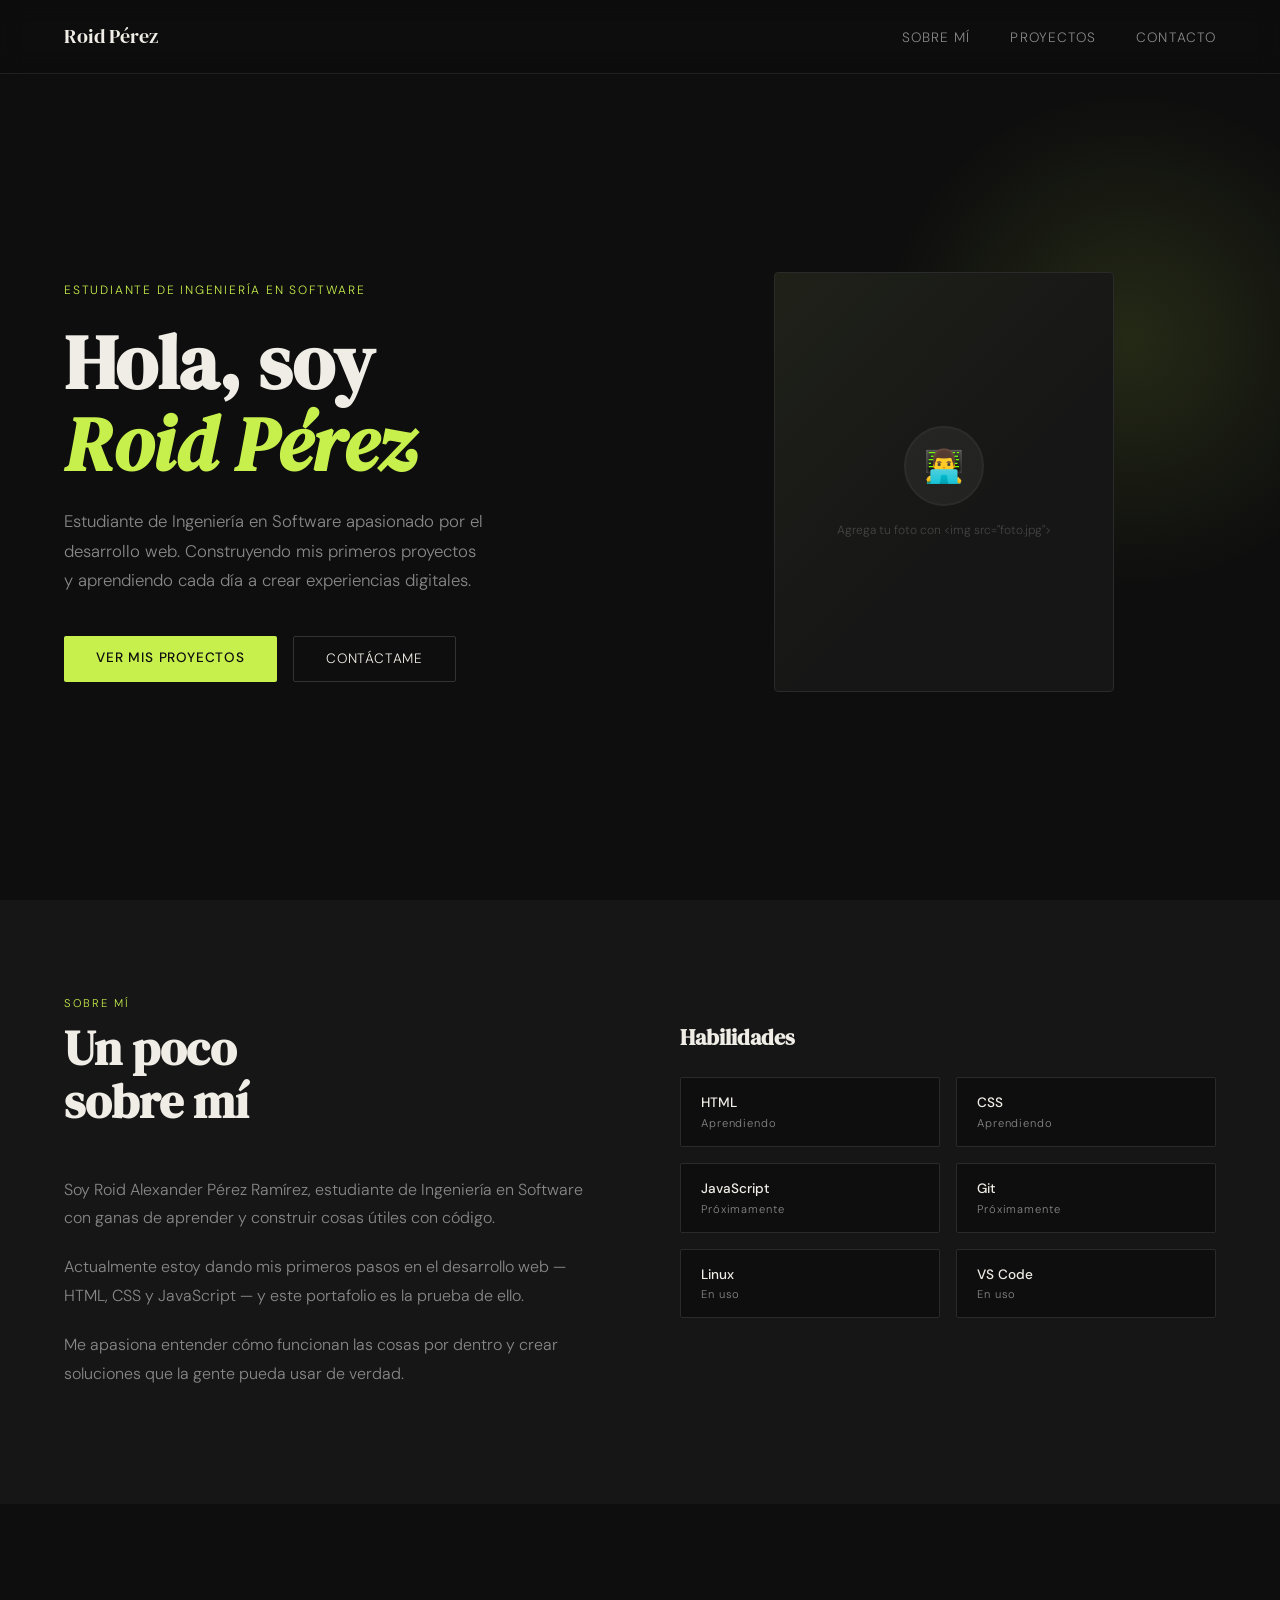
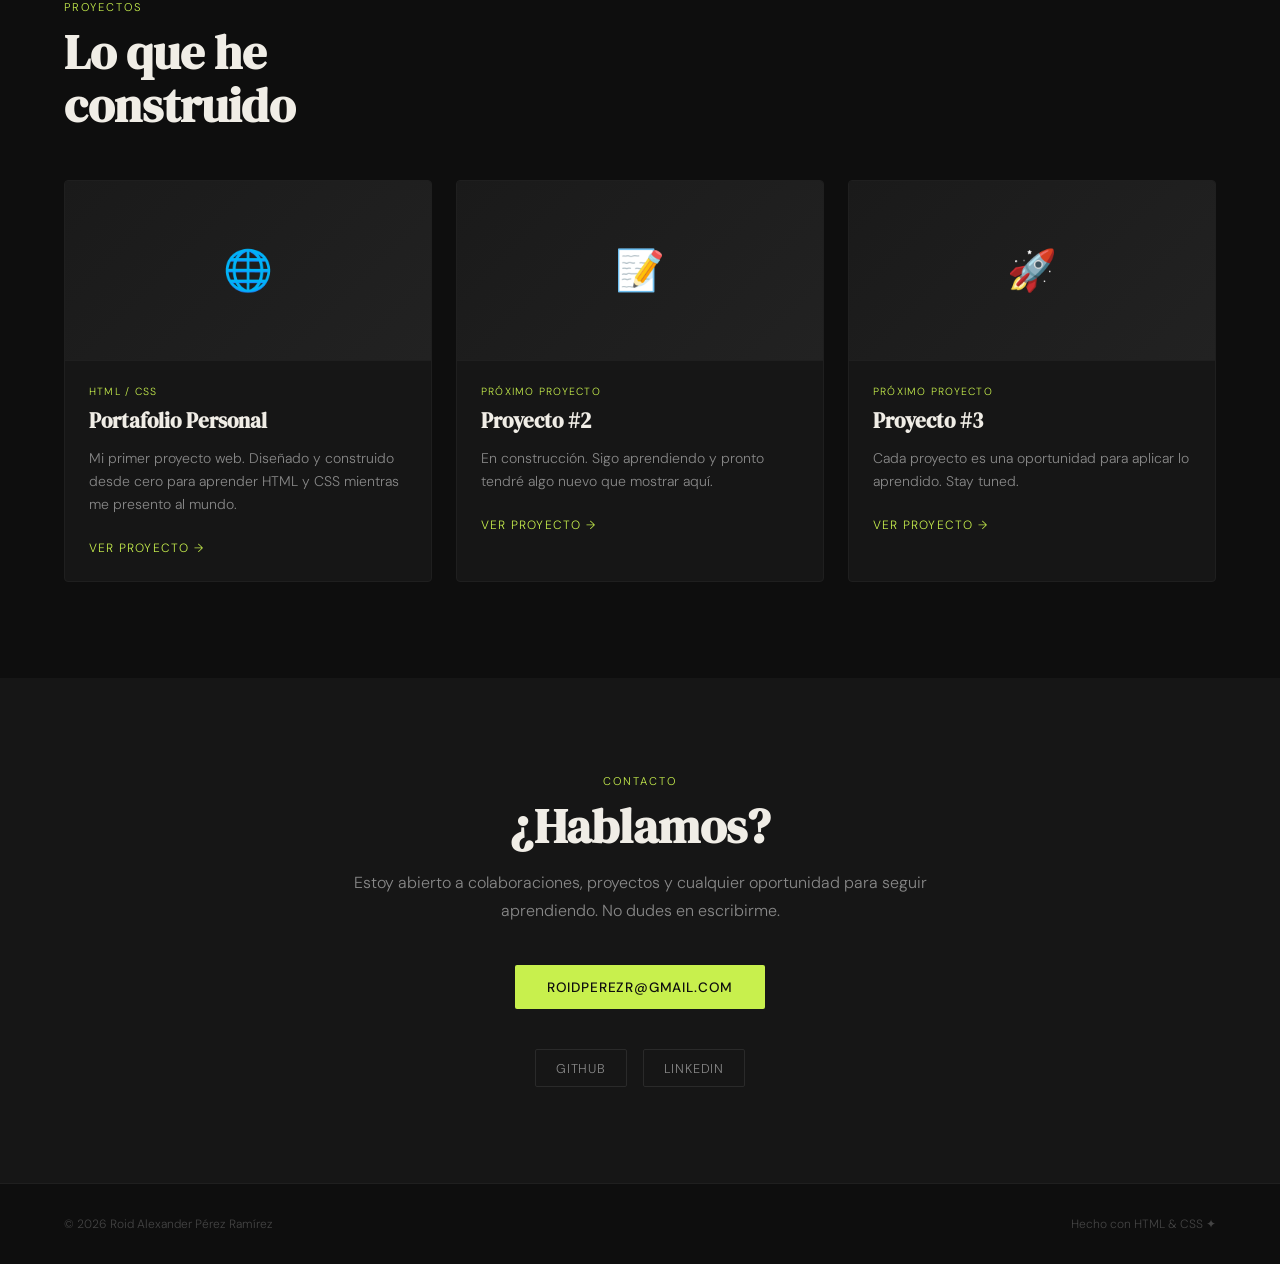
<file: index.html>
<!DOCTYPE html>
<html lang="es">
<head>
  <meta charset="UTF-8" />
  <meta name="viewport" content="width=device-width, initial-scale=1.0"/>
  <title>Roid Pérez — Portafolio</title>
  <link href="https://fonts.googleapis.com/css2?family=DM+Serif+Display:ital@0;1&family=DM+Sans:wght@300;400;500&display=swap" rel="stylesheet"/>
  <style>
    *, *::before, *::after { box-sizing: border-box; margin: 0; padding: 0; }

    :root {
      --bg: #0e0e0e;
      --surface: #161616;
      --accent: #c8f04d;
      --text: #f0ede6;
      --muted: #888;
      --serif: 'DM Serif Display', Georgia, serif;
      --sans: 'DM Sans', sans-serif;
    }

    html { scroll-behavior: smooth; }

    body {
      background: var(--bg);
      color: var(--text);
      font-family: var(--sans);
      font-weight: 300;
      overflow-x: hidden;
    }

    nav {
      position: fixed; top: 0; left: 0; right: 0;
      z-index: 100;
      display: flex; align-items: center; justify-content: space-between;
      padding: 1.4rem 4rem;
      background: rgba(14,14,14,0.85);
      backdrop-filter: blur(12px);
      border-bottom: 1px solid #1f1f1f;
    }

    .nav-logo {
      font-family: var(--serif);
      font-size: 1.25rem;
      color: var(--text);
      text-decoration: none;
    }

    .nav-links { display: flex; gap: 2.5rem; list-style: none; }
    .nav-links a {
      color: var(--muted);
      text-decoration: none;
      font-size: 0.85rem;
      letter-spacing: 0.08em;
      text-transform: uppercase;
      transition: color 0.2s;
    }
    .nav-links a:hover { color: var(--accent); }

    .hero {
      min-height: 100vh;
      display: grid;
      grid-template-columns: 1fr 1fr;
      align-items: center;
      padding: 8rem 4rem 4rem;
      gap: 4rem;
      position: relative;
      overflow: hidden;
    }

    .hero::before {
      content: '';
      position: absolute;
      width: 500px; height: 500px;
      background: radial-gradient(circle, rgba(200,240,77,0.12) 0%, transparent 70%);
      top: 10%; right: -100px;
      border-radius: 50%;
      animation: pulse 6s ease-in-out infinite;
    }

    @keyframes pulse {
      0%, 100% { transform: scale(1); opacity: 0.8; }
      50% { transform: scale(1.1); opacity: 1; }
    }

    .hero-text { animation: fadeUp 0.9s ease both; }

    @keyframes fadeUp {
      from { opacity: 0; transform: translateY(30px); }
      to   { opacity: 1; transform: translateY(0); }
    }

    .hero-label {
      font-size: 0.75rem;
      letter-spacing: 0.15em;
      text-transform: uppercase;
      color: var(--accent);
      margin-bottom: 1.5rem;
    }

    .hero h1 {
      font-family: var(--serif);
      font-size: clamp(3rem, 6vw, 5.5rem);
      line-height: 1.05;
      margin-bottom: 1.5rem;
    }

    .hero h1 em { font-style: italic; color: var(--accent); }

    .hero-desc {
      font-size: 1.05rem;
      line-height: 1.75;
      color: var(--muted);
      max-width: 420px;
      margin-bottom: 2.5rem;
    }

    .hero-btns { display: flex; gap: 1rem; flex-wrap: wrap; }

    .btn {
      display: inline-block;
      padding: 0.85rem 2rem;
      border-radius: 2px;
      font-size: 0.85rem;
      letter-spacing: 0.06em;
      text-transform: uppercase;
      text-decoration: none;
      transition: all 0.2s;
      border: none;
      cursor: pointer;
    }

    .btn-primary { background: var(--accent); color: #0e0e0e; font-weight: 500; }
    .btn-primary:hover { background: #d8ff5a; }
    .btn-outline { background: transparent; color: var(--text); border: 1px solid #333; }
    .btn-outline:hover { border-color: var(--accent); color: var(--accent); }

    .hero-photo {
      display: flex; justify-content: center; align-items: center;
      animation: fadeUp 0.9s 0.2s ease both;
    }

    .photo-frame {
      width: 340px; height: 420px;
      border: 1px solid #2a2a2a;
      border-radius: 4px;
      background: var(--surface);
      display: flex; flex-direction: column;
      align-items: center; justify-content: center;
      gap: 1rem;
      position: relative;
      overflow: hidden;
    }

    .photo-frame::after {
      content: '';
      position: absolute; inset: 0;
      background: linear-gradient(135deg, rgba(200,240,77,0.05) 0%, transparent 60%);
    }

    .photo-icon {
      width: 80px; height: 80px;
      border-radius: 50%;
      background: #222;
      display: flex; align-items: center; justify-content: center;
      font-size: 2rem;
      border: 2px solid #2a2a2a;
    }

    .photo-hint { font-size: 0.75rem; color: #444; text-align: center; padding: 0 2rem; }

    section { padding: 6rem 4rem; }

    .section-label {
      font-size: 0.7rem;
      letter-spacing: 0.18em;
      text-transform: uppercase;
      color: var(--accent);
      margin-bottom: 0.75rem;
    }

    .section-title {
      font-family: var(--serif);
      font-size: clamp(2rem, 4vw, 3rem);
      line-height: 1.1;
      margin-bottom: 3rem;
    }

    .about { background: var(--surface); }

    .about-grid {
      display: grid;
      grid-template-columns: 1fr 1fr;
      gap: 5rem;
      align-items: start;
    }

    .about-text p { color: var(--muted); line-height: 1.8; margin-bottom: 1.25rem; }

    .skills-list { display: grid; grid-template-columns: 1fr 1fr; gap: 1rem; }

    .skill-item {
      padding: 1rem 1.25rem;
      border: 1px solid #2a2a2a;
      border-radius: 2px;
      background: var(--bg);
      transition: border-color 0.2s;
    }

    .skill-item:hover { border-color: var(--accent); }
    .skill-name { font-size: 0.85rem; font-weight: 500; margin-bottom: 0.3rem; }
    .skill-level { font-size: 0.7rem; color: var(--muted); letter-spacing: 0.08em; }

    .projects-grid {
      display: grid;
      grid-template-columns: repeat(auto-fit, minmax(300px, 1fr));
      gap: 1.5rem;
    }

    .project-card {
      background: var(--surface);
      border: 1px solid #1f1f1f;
      border-radius: 4px;
      overflow: hidden;
      transition: border-color 0.2s, transform 0.3s;
    }

    .project-card:hover { border-color: var(--accent); transform: translateY(-4px); }

    .project-thumb {
      height: 180px;
      background: linear-gradient(135deg, #1a1a1a 0%, #222 100%);
      display: flex; align-items: center; justify-content: center;
      font-size: 2.5rem;
      border-bottom: 1px solid #1f1f1f;
    }

    .project-body { padding: 1.5rem; }

    .project-tag {
      font-size: 0.65rem;
      letter-spacing: 0.12em;
      text-transform: uppercase;
      color: var(--accent);
      margin-bottom: 0.5rem;
    }

    .project-title { font-family: var(--serif); font-size: 1.3rem; margin-bottom: 0.75rem; }

    .project-desc { font-size: 0.875rem; color: var(--muted); line-height: 1.65; margin-bottom: 1.25rem; }

    .project-link {
      font-size: 0.75rem;
      letter-spacing: 0.1em;
      text-transform: uppercase;
      color: var(--accent);
      text-decoration: none;
    }
    .project-link:hover { text-decoration: underline; }

    .contact { background: var(--surface); text-align: center; }
    .contact-inner { max-width: 600px; margin: 0 auto; }
    .contact .section-title { margin-bottom: 1rem; }
    .contact-desc { color: var(--muted); line-height: 1.75; margin-bottom: 2.5rem; }

    .contact-links {
      display: flex; gap: 1rem;
      justify-content: center;
      flex-wrap: wrap;
      margin-top: 2.5rem;
    }

    .contact-link {
      display: inline-flex; align-items: center; gap: 0.5rem;
      padding: 0.6rem 1.25rem;
      border: 1px solid #2a2a2a;
      border-radius: 2px;
      color: var(--muted);
      text-decoration: none;
      font-size: 0.8rem;
      letter-spacing: 0.06em;
      text-transform: uppercase;
      transition: all 0.2s;
    }
    .contact-link:hover { border-color: var(--accent); color: var(--accent); }

    footer {
      padding: 2rem 4rem;
      border-top: 1px solid #1f1f1f;
      display: flex; justify-content: space-between; align-items: center;
    }
    footer p { font-size: 0.75rem; color: #444; }

    @media (max-width: 768px) {
      nav { padding: 1.2rem 1.5rem; }
      .nav-links { gap: 1.5rem; }
      .hero { grid-template-columns: 1fr; padding: 7rem 1.5rem 3rem; }
      .hero-photo { display: none; }
      section { padding: 4rem 1.5rem; }
      .about-grid { grid-template-columns: 1fr; gap: 2.5rem; }
      footer { flex-direction: column; gap: 0.5rem; text-align: center; }
    }
  </style>
</head>
<body>

  <nav>
    <a href="#" class="nav-logo">Roid Pérez</a>
    <ul class="nav-links">
      <li><a href="#sobre-mi">Sobre mí</a></li>
      <li><a href="#proyectos">Proyectos</a></li>
      <li><a href="#contacto">Contacto</a></li>
    </ul>
  </nav>

  <section class="hero">
    <div class="hero-text">
      <p class="hero-label">Estudiante de Ingeniería en Software</p>
      <h1>Hola, soy<br/><em>Roid Pérez</em></h1>
      <p class="hero-desc">
        Estudiante de Ingeniería en Software apasionado por el desarrollo web. Construyendo mis primeros proyectos y aprendiendo cada día a crear experiencias digitales.
      </p>
      <div class="hero-btns">
        <a href="#proyectos" class="btn btn-primary">Ver mis proyectos</a>
        <a href="#contacto" class="btn btn-outline">Contáctame</a>
      </div>
    </div>
    <div class="hero-photo">
      <div class="photo-frame">
        <div class="photo-icon">👨‍💻</div>
        <!-- ✏️ Reemplaza con tu foto:
             <img src="foto.jpg" style="width:100%;height:100%;object-fit:cover;" /> -->
        <p class="photo-hint">Agrega tu foto con &lt;img src="foto.jpg"&gt;</p>
      </div>
    </div>
  </section>

  <section class="about" id="sobre-mi">
    <p class="section-label">Sobre mí</p>
    <div class="about-grid">
      <div class="about-text">
        <h2 class="section-title">Un poco<br/>sobre mí</h2>
        <p>Soy Roid Alexander Pérez Ramírez, estudiante de Ingeniería en Software con ganas de aprender y construir cosas útiles con código.</p>
        <p>Actualmente estoy dando mis primeros pasos en el desarrollo web — HTML, CSS y JavaScript — y este portafolio es la prueba de ello.</p>
        <p>Me apasiona entender cómo funcionan las cosas por dentro y crear soluciones que la gente pueda usar de verdad.</p>
      </div>
      <div>
        <h3 style="font-family: var(--serif); font-size: 1.4rem; margin-bottom: 1.5rem;">Habilidades</h3>
        <div class="skills-list">
          <div class="skill-item">
            <div class="skill-name">HTML</div>
            <div class="skill-level">Aprendiendo</div>
          </div>
          <div class="skill-item">
            <div class="skill-name">CSS</div>
            <div class="skill-level">Aprendiendo</div>
          </div>
          <div class="skill-item">
            <div class="skill-name">JavaScript</div>
            <div class="skill-level">Próximamente</div>
          </div>
          <div class="skill-item">
            <div class="skill-name">Git</div>
            <div class="skill-level">Próximamente</div>
          </div>
          <div class="skill-item">
            <div class="skill-name">Linux</div>
            <div class="skill-level">En uso</div>
          </div>
          <div class="skill-item">
            <div class="skill-name">VS Code</div>
            <div class="skill-level">En uso</div>
          </div>
        </div>
      </div>
    </div>
  </section>

  <section id="proyectos">
    <p class="section-label">Proyectos</p>
    <h2 class="section-title">Lo que he<br/>construido</h2>
    <div class="projects-grid">

      <div class="project-card">
        <div class="project-thumb">🌐</div>
        <div class="project-body">
          <p class="project-tag">HTML / CSS</p>
          <h3 class="project-title">Portafolio Personal</h3>
          <p class="project-desc">Mi primer proyecto web. Diseñado y construido desde cero para aprender HTML y CSS mientras me presento al mundo.</p>
          <a href="#" class="project-link">Ver proyecto →</a>
        </div>
      </div>

      <div class="project-card">
        <div class="project-thumb">📝</div>
        <div class="project-body">
          <p class="project-tag">Próximo proyecto</p>
          <h3 class="project-title">Proyecto #2</h3>
          <p class="project-desc">En construcción. Sigo aprendiendo y pronto tendré algo nuevo que mostrar aquí.</p>
          <a href="#" class="project-link">Ver proyecto →</a>
        </div>
      </div>

      <div class="project-card">
        <div class="project-thumb">🚀</div>
        <div class="project-body">
          <p class="project-tag">Próximo proyecto</p>
          <h3 class="project-title">Proyecto #3</h3>
          <p class="project-desc">Cada proyecto es una oportunidad para aplicar lo aprendido. Stay tuned.</p>
          <a href="#" class="project-link">Ver proyecto →</a>
        </div>
      </div>

    </div>
  </section>

  <section class="contact" id="contacto">
    <div class="contact-inner">
      <p class="section-label">Contacto</p>
      <h2 class="section-title">¿Hablamos?</h2>
      <p class="contact-desc">
        Estoy abierto a colaboraciones, proyectos y cualquier oportunidad para seguir aprendiendo. No dudes en escribirme.
      </p>
      <a href="mailto:roidperezr@gmail.com" class="btn btn-primary">roidperezr@gmail.com</a>
      <div class="contact-links">
        <a href="https://github.com/" class="contact-link" target="_blank">GitHub</a>
        <a href="https://linkedin.com/" class="contact-link" target="_blank">LinkedIn</a>
      </div>
    </div>
  </section>

  <footer>
    <p>© 2026 Roid Alexander Pérez Ramírez</p>
    <p>Hecho con HTML & CSS ✦</p>
  </footer>

</body>
</html>
</file>
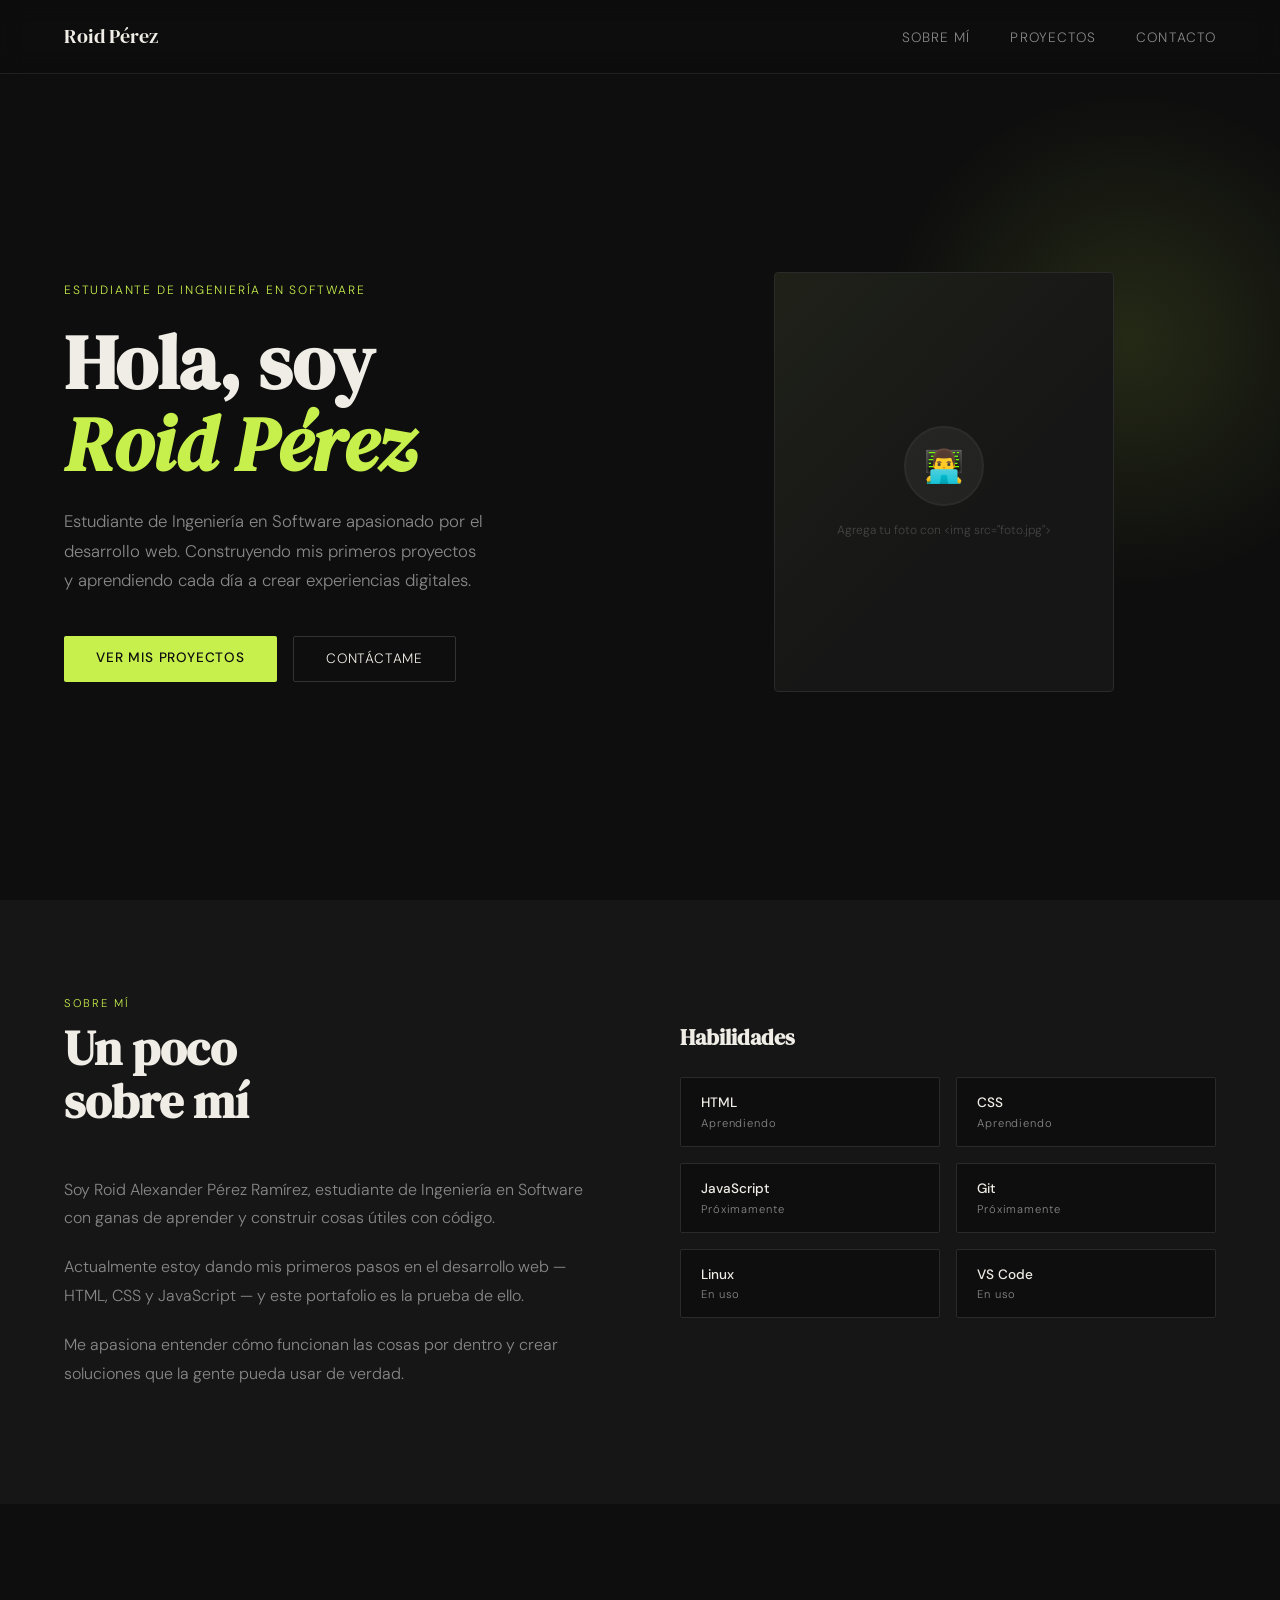
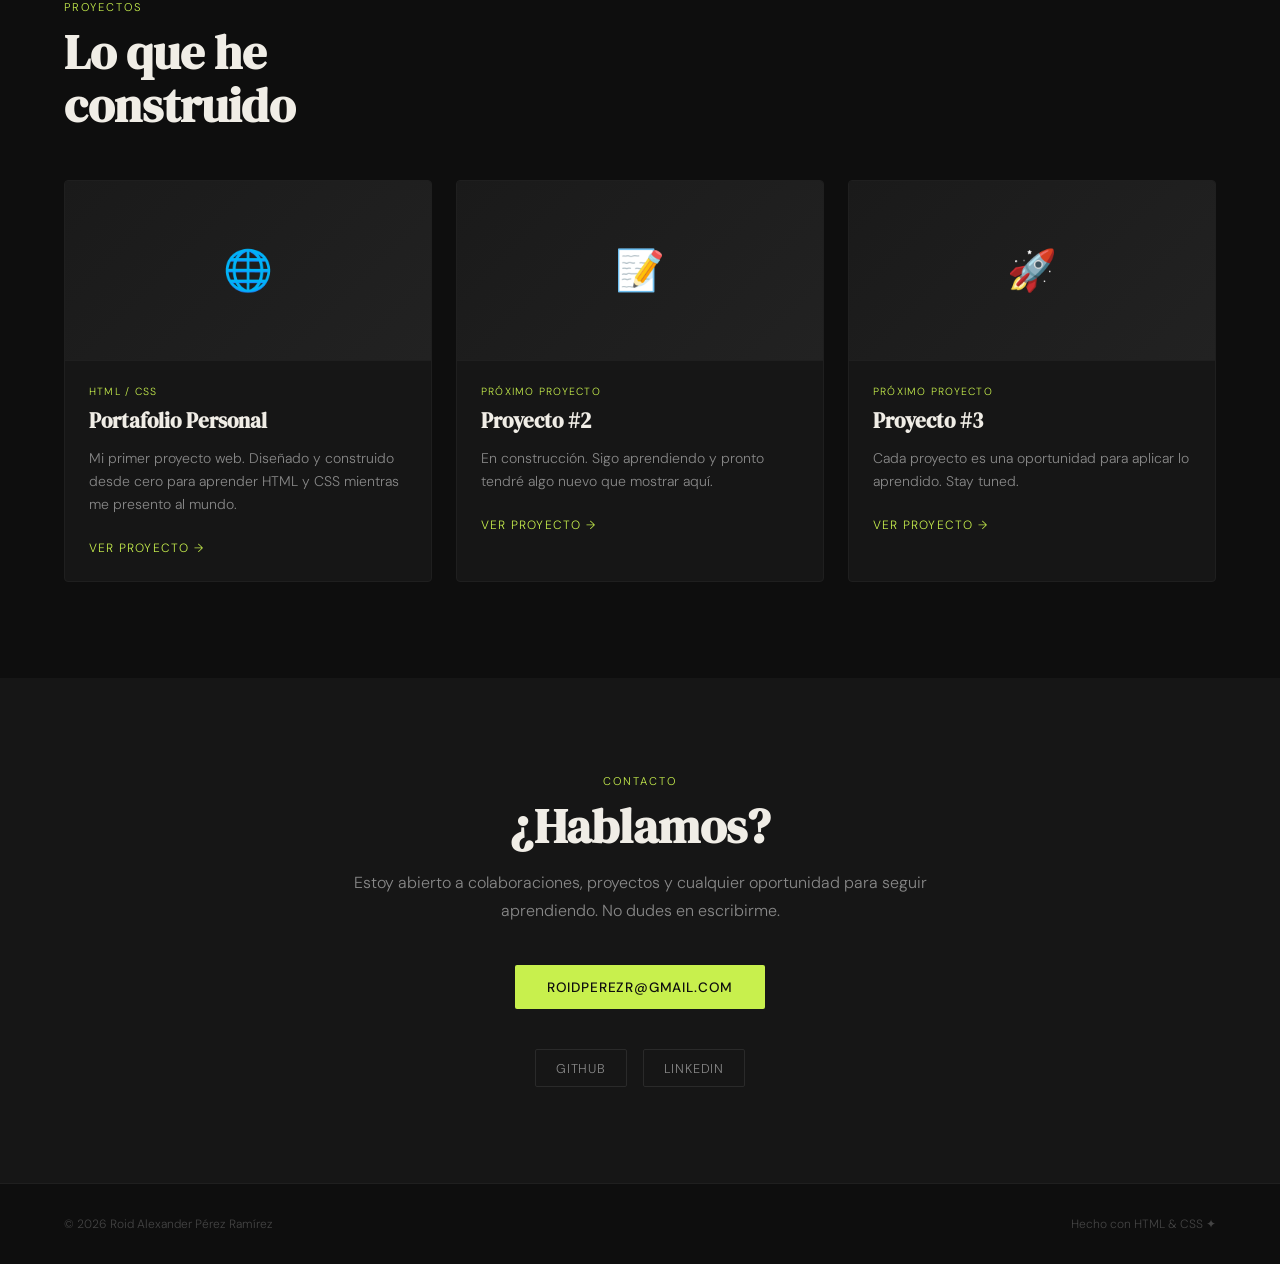
<file: index (1).html>
<!DOCTYPE html>
<html lang="es">
<head>
  <meta charset="UTF-8" />
  <meta name="viewport" content="width=device-width, initial-scale=1.0"/>
  <title>Roid Pérez — Portafolio</title>
  <link href="https://fonts.googleapis.com/css2?family=DM+Serif+Display:ital@0;1&family=DM+Sans:wght@300;400;500&display=swap" rel="stylesheet"/>
  <link rel="stylesheet" href="styles.css"/>
</head>
<body>

  <nav>
    <a href="#" class="nav-logo">Roid Pérez</a>
    <ul class="nav-links">
      <li><a href="#sobre-mi">Sobre mí</a></li>
      <li><a href="#proyectos">Proyectos</a></li>
      <li><a href="#contacto">Contacto</a></li>
    </ul>
  </nav>

  <section class="hero">
    <div class="hero-text">
      <p class="hero-label">Estudiante de Ingeniería en Software</p>
      <h1>Hola, soy<br/><em>Roid Pérez</em></h1>
      <p class="hero-desc">
        Estudiante de Ingeniería en Software apasionado por el desarrollo web. Construyendo mis primeros proyectos y aprendiendo cada día a crear experiencias digitales.
      </p>
      <div class="hero-btns">
        <a href="#proyectos" class="btn btn-primary">Ver mis proyectos</a>
        <a href="#contacto" class="btn btn-outline">Contáctame</a>
      </div>
    </div>
    <div class="hero-photo">
      <div class="photo-frame">
        <div class="photo-icon">👨‍💻</div>
        <!-- ✏️ Reemplaza con tu foto:
             <img src="foto.jpg" style="width:100%;height:100%;object-fit:cover;" /> -->
        <p class="photo-hint">Agrega tu foto con &lt;img src="foto.jpg"&gt;</p>
      </div>
    </div>
  </section>

  <section class="about" id="sobre-mi">
    <p class="section-label">Sobre mí</p>
    <div class="about-grid">
      <div class="about-text">
        <h2 class="section-title">Un poco<br/>sobre mí</h2>
        <p>Soy Roid Alexander Pérez Ramírez, estudiante de Ingeniería en Software con ganas de aprender y construir cosas útiles con código.</p>
        <p>Actualmente estoy dando mis primeros pasos en el desarrollo web — HTML, CSS y JavaScript — y este portafolio es la prueba de ello.</p>
        <p>Me apasiona entender cómo funcionan las cosas por dentro y crear soluciones que la gente pueda usar de verdad.</p>
      </div>
      <div>
        <h3 class="skills-title">Habilidades</h3>
        <div class="skills-list">
          <div class="skill-item">
            <div class="skill-name">HTML</div>
            <div class="skill-level">Aprendiendo</div>
          </div>
          <div class="skill-item">
            <div class="skill-name">CSS</div>
            <div class="skill-level">Aprendiendo</div>
          </div>
          <div class="skill-item">
            <div class="skill-name">JavaScript</div>
            <div class="skill-level">Próximamente</div>
          </div>
          <div class="skill-item">
            <div class="skill-name">Git</div>
            <div class="skill-level">Próximamente</div>
          </div>
          <div class="skill-item">
            <div class="skill-name">Linux</div>
            <div class="skill-level">En uso</div>
          </div>
          <div class="skill-item">
            <div class="skill-name">VS Code</div>
            <div class="skill-level">En uso</div>
          </div>
        </div>
      </div>
    </div>
  </section>

  <section id="proyectos">
    <p class="section-label">Proyectos</p>
    <h2 class="section-title">Lo que he<br/>construido</h2>
    <div class="projects-grid">

      <div class="project-card">
        <div class="project-thumb">🌐</div>
        <div class="project-body">
          <p class="project-tag">HTML / CSS</p>
          <h3 class="project-title">Portafolio Personal</h3>
          <p class="project-desc">Mi primer proyecto web. Diseñado y construido desde cero para aprender HTML y CSS mientras me presento al mundo.</p>
          <a href="#" class="project-link">Ver proyecto →</a>
        </div>
      </div>

      <div class="project-card">
        <div class="project-thumb">📝</div>
        <div class="project-body">
          <p class="project-tag">Próximo proyecto</p>
          <h3 class="project-title">Proyecto #2</h3>
          <p class="project-desc">En construcción. Sigo aprendiendo y pronto tendré algo nuevo que mostrar aquí.</p>
          <a href="#" class="project-link">Ver proyecto →</a>
        </div>
      </div>

      <div class="project-card">
        <div class="project-thumb">🚀</div>
        <div class="project-body">
          <p class="project-tag">Próximo proyecto</p>
          <h3 class="project-title">Proyecto #3</h3>
          <p class="project-desc">Cada proyecto es una oportunidad para aplicar lo aprendido. Stay tuned.</p>
          <a href="#" class="project-link">Ver proyecto →</a>
        </div>
      </div>

    </div>
  </section>

  <section class="contact" id="contacto">
    <div class="contact-inner">
      <p class="section-label">Contacto</p>
      <h2 class="section-title">¿Hablamos?</h2>
      <p class="contact-desc">
        Estoy abierto a colaboraciones, proyectos y cualquier oportunidad para seguir aprendiendo. No dudes en escribirme.
      </p>
      <a href="mailto:roidperezr@gmail.com" class="btn btn-primary">roidperezr@gmail.com</a>
      <div class="contact-links">
        <a href="https://github.com/roidprzr" class="contact-link" target="_blank">GitHub</a>
        <a href="https://linkedin.com/" class="contact-link" target="_blank">LinkedIn</a>
      </div>
    </div>
  </section>

  <footer>
    <p>© 2026 Roid Alexander Pérez Ramírez</p>
    <p>Hecho con HTML & CSS ✦</p>
  </footer>

</body>
</html>
</file>
<file: styles.css>
/* ── VARIABLES ── */
:root {
  --bg: #0e0e0e;
  --surface: #161616;
  --accent: #c8f04d;
  --text: #f0ede6;
  --muted: #888;
  --serif: 'DM Serif Display', Georgia, serif;
  --sans: 'DM Sans', sans-serif;
}

/* ── RESET ── */
*, *::before, *::after {
  box-sizing: border-box;
  margin: 0;
  padding: 0;
}

html { scroll-behavior: smooth; }

body {
  background: var(--bg);
  color: var(--text);
  font-family: var(--sans);
  font-weight: 300;
  overflow-x: hidden;
}

/* ── NAV ── */
nav {
  position: fixed;
  top: 0; left: 0; right: 0;
  z-index: 100;
  display: flex;
  align-items: center;
  justify-content: space-between;
  padding: 1.4rem 4rem;
  background: rgba(14,14,14,0.85);
  backdrop-filter: blur(12px);
  border-bottom: 1px solid #1f1f1f;
}

.nav-logo {
  font-family: var(--serif);
  font-size: 1.25rem;
  color: var(--text);
  text-decoration: none;
}

.nav-links {
  display: flex;
  gap: 2.5rem;
  list-style: none;
}

.nav-links a {
  color: var(--muted);
  text-decoration: none;
  font-size: 0.85rem;
  letter-spacing: 0.08em;
  text-transform: uppercase;
  transition: color 0.2s;
}

.nav-links a:hover { color: var(--accent); }

/* ── HERO ── */
.hero {
  min-height: 100vh;
  display: grid;
  grid-template-columns: 1fr 1fr;
  align-items: center;
  padding: 8rem 4rem 4rem;
  gap: 4rem;
  position: relative;
  overflow: hidden;
}

.hero::before {
  content: '';
  position: absolute;
  width: 500px; height: 500px;
  background: radial-gradient(circle, rgba(200,240,77,0.12) 0%, transparent 70%);
  top: 10%; right: -100px;
  border-radius: 50%;
  animation: pulse 6s ease-in-out infinite;
}

@keyframes pulse {
  0%, 100% { transform: scale(1); opacity: 0.8; }
  50%       { transform: scale(1.1); opacity: 1; }
}

.hero-text { animation: fadeUp 0.9s ease both; }

@keyframes fadeUp {
  from { opacity: 0; transform: translateY(30px); }
  to   { opacity: 1; transform: translateY(0); }
}

.hero-label {
  font-size: 0.75rem;
  letter-spacing: 0.15em;
  text-transform: uppercase;
  color: var(--accent);
  margin-bottom: 1.5rem;
}

.hero h1 {
  font-family: var(--serif);
  font-size: clamp(3rem, 6vw, 5.5rem);
  line-height: 1.05;
  margin-bottom: 1.5rem;
}

.hero h1 em {
  font-style: italic;
  color: var(--accent);
}

.hero-desc {
  font-size: 1.05rem;
  line-height: 1.75;
  color: var(--muted);
  max-width: 420px;
  margin-bottom: 2.5rem;
}

.hero-btns {
  display: flex;
  gap: 1rem;
  flex-wrap: wrap;
}

/* ── BOTONES ── */
.btn {
  display: inline-block;
  padding: 0.85rem 2rem;
  border-radius: 2px;
  font-size: 0.85rem;
  letter-spacing: 0.06em;
  text-transform: uppercase;
  text-decoration: none;
  transition: all 0.2s;
  border: none;
  cursor: pointer;
}

.btn-primary {
  background: var(--accent);
  color: #0e0e0e;
  font-weight: 500;
}

.btn-primary:hover { background: #d8ff5a; }

.btn-outline {
  background: transparent;
  color: var(--text);
  border: 1px solid #333;
}

.btn-outline:hover {
  border-color: var(--accent);
  color: var(--accent);
}

/* ── FOTO ── */
.hero-photo {
  display: flex;
  justify-content: center;
  align-items: center;
  animation: fadeUp 0.9s 0.2s ease both;
}

.photo-frame {
  width: 340px; height: 420px;
  border: 1px solid #2a2a2a;
  border-radius: 4px;
  background: var(--surface);
  display: flex;
  flex-direction: column;
  align-items: center;
  justify-content: center;
  gap: 1rem;
  position: relative;
  overflow: hidden;
}

.photo-frame::after {
  content: '';
  position: absolute;
  inset: 0;
  background: linear-gradient(135deg, rgba(200,240,77,0.05) 0%, transparent 60%);
}

.photo-icon {
  width: 80px; height: 80px;
  border-radius: 50%;
  background: #222;
  display: flex;
  align-items: center;
  justify-content: center;
  font-size: 2rem;
  border: 2px solid #2a2a2a;
}

.photo-hint {
  font-size: 0.75rem;
  color: #444;
  text-align: center;
  padding: 0 2rem;
}

/* ── SECCIONES COMUNES ── */
section { padding: 6rem 4rem; }

.section-label {
  font-size: 0.7rem;
  letter-spacing: 0.18em;
  text-transform: uppercase;
  color: var(--accent);
  margin-bottom: 0.75rem;
}

.section-title {
  font-family: var(--serif);
  font-size: clamp(2rem, 4vw, 3rem);
  line-height: 1.1;
  margin-bottom: 3rem;
}

/* ── SOBRE MÍ ── */
.about { background: var(--surface); }

.about-grid {
  display: grid;
  grid-template-columns: 1fr 1fr;
  gap: 5rem;
  align-items: start;
}

.about-text p {
  color: var(--muted);
  line-height: 1.8;
  margin-bottom: 1.25rem;
}

.skills-title {
  font-family: var(--serif);
  font-size: 1.4rem;
  margin-bottom: 1.5rem;
}

.skills-list {
  display: grid;
  grid-template-columns: 1fr 1fr;
  gap: 1rem;
}

.skill-item {
  padding: 1rem 1.25rem;
  border: 1px solid #2a2a2a;
  border-radius: 2px;
  background: var(--bg);
  transition: border-color 0.2s;
}

.skill-item:hover { border-color: var(--accent); }

.skill-name {
  font-size: 0.85rem;
  font-weight: 500;
  margin-bottom: 0.3rem;
}

.skill-level {
  font-size: 0.7rem;
  color: var(--muted);
  letter-spacing: 0.08em;
}

/* ── PROYECTOS ── */
.projects-grid {
  display: grid;
  grid-template-columns: repeat(auto-fit, minmax(300px, 1fr));
  gap: 1.5rem;
}

.project-card {
  background: var(--surface);
  border: 1px solid #1f1f1f;
  border-radius: 4px;
  overflow: hidden;
  transition: border-color 0.2s, transform 0.3s;
}

.project-card:hover {
  border-color: var(--accent);
  transform: translateY(-4px);
}

.project-thumb {
  height: 180px;
  background: linear-gradient(135deg, #1a1a1a 0%, #222 100%);
  display: flex;
  align-items: center;
  justify-content: center;
  font-size: 2.5rem;
  border-bottom: 1px solid #1f1f1f;
}

.project-body { padding: 1.5rem; }

.project-tag {
  font-size: 0.65rem;
  letter-spacing: 0.12em;
  text-transform: uppercase;
  color: var(--accent);
  margin-bottom: 0.5rem;
}

.project-title {
  font-family: var(--serif);
  font-size: 1.3rem;
  margin-bottom: 0.75rem;
}

.project-desc {
  font-size: 0.875rem;
  color: var(--muted);
  line-height: 1.65;
  margin-bottom: 1.25rem;
}

.project-link {
  font-size: 0.75rem;
  letter-spacing: 0.1em;
  text-transform: uppercase;
  color: var(--accent);
  text-decoration: none;
}

.project-link:hover { text-decoration: underline; }

/* ── CONTACTO ── */
.contact {
  background: var(--surface);
  text-align: center;
}

.contact-inner {
  max-width: 600px;
  margin: 0 auto;
}

.contact .section-title { margin-bottom: 1rem; }

.contact-desc {
  color: var(--muted);
  line-height: 1.75;
  margin-bottom: 2.5rem;
}

.contact-links {
  display: flex;
  gap: 1rem;
  justify-content: center;
  flex-wrap: wrap;
  margin-top: 2.5rem;
}

.contact-link {
  display: inline-flex;
  align-items: center;
  gap: 0.5rem;
  padding: 0.6rem 1.25rem;
  border: 1px solid #2a2a2a;
  border-radius: 2px;
  color: var(--muted);
  text-decoration: none;
  font-size: 0.8rem;
  letter-spacing: 0.06em;
  text-transform: uppercase;
  transition: all 0.2s;
}

.contact-link:hover {
  border-color: var(--accent);
  color: var(--accent);
}

/* ── FOOTER ── */
footer {
  padding: 2rem 4rem;
  border-top: 1px solid #1f1f1f;
  display: flex;
  justify-content: space-between;
  align-items: center;
}

footer p { font-size: 0.75rem; color: #444; }

/* ── RESPONSIVE ── */
@media (max-width: 768px) {
  nav { padding: 1.2rem 1.5rem; }
  .nav-links { gap: 1.5rem; }
  .hero { grid-template-columns: 1fr; padding: 7rem 1.5rem 3rem; }
  .hero-photo { display: none; }
  section { padding: 4rem 1.5rem; }
  .about-grid { grid-template-columns: 1fr; gap: 2.5rem; }
  footer { flex-direction: column; gap: 0.5rem; text-align: center; }
}
</file>
